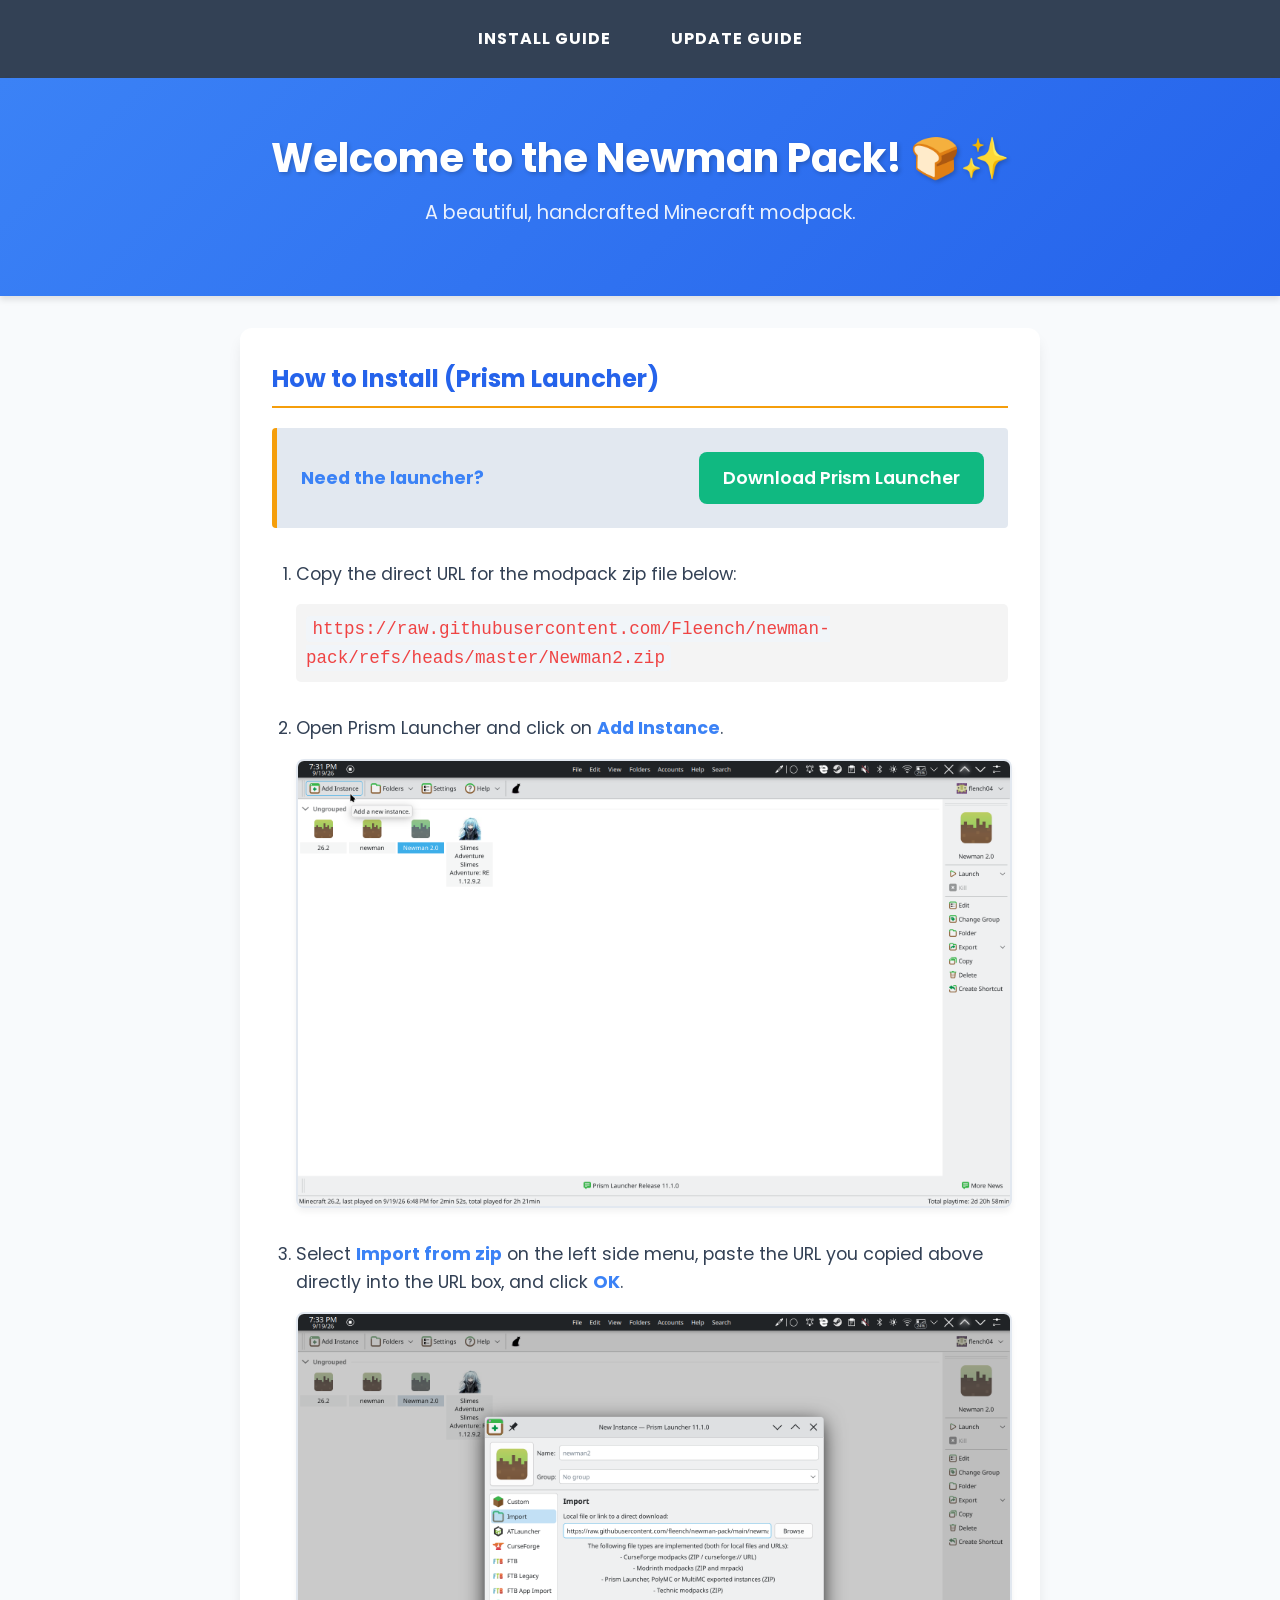
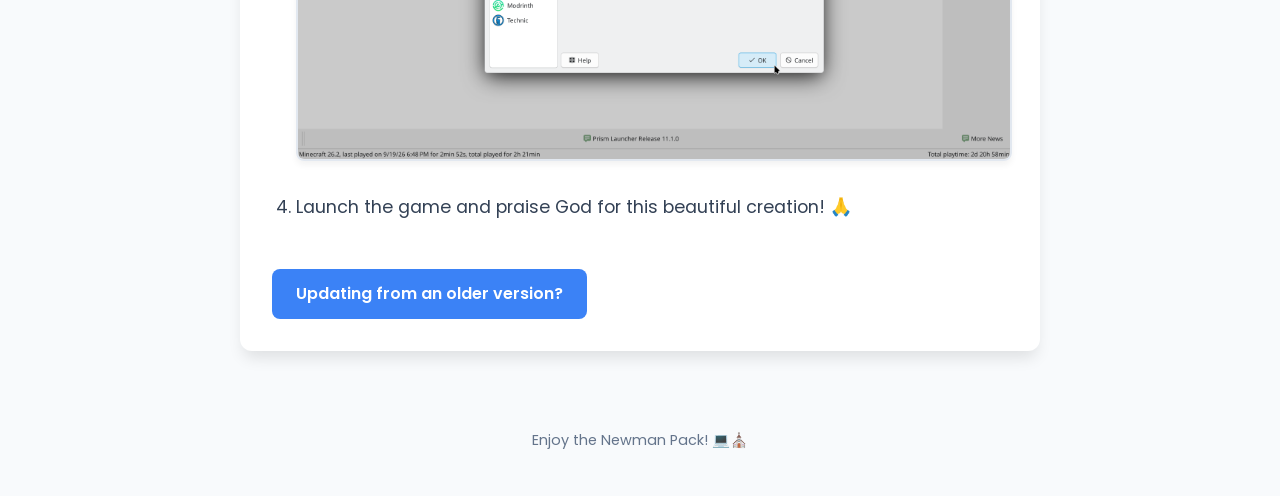
<file: website/html/index.html>
<!DOCTYPE html>
<html lang="en">
<head>
    <meta charset="UTF-8">
    <meta name="viewport" content="width=device-width, initial-scale=1.0">
    <title>Newman Pack Installation Guide</title>
    <link rel="stylesheet" href="styles.css">
</head>
<body>
    <nav class="navbar">
        <a href="index.html" class="nav-link">Install Guide</a>
        <a href="update.html" class="nav-link">Update Guide</a>
    </nav>
    <header>
        <h1>Welcome to the Newman Pack! 🍞✨</h1>
        <p>A beautiful, handcrafted Minecraft modpack.</p>
    </header>
    
    <main>
        <section class="instructions">
            <h2>How to Install (Prism Launcher)</h2>
            <div class="prism-download-banner">
                <strong>Need the launcher?</strong> 
                <a href="https://prismlauncher.org/download/" target="_blank" class="button prism-btn">Download Prism Launcher</a>
            </div>
            <ol>
                <li>
                    <p>Copy the direct URL for the modpack zip file below:</p>
                    <div class="code-block" style="background: #f4f4f4; padding: 10px; border-radius: 5px; margin: 10px 0;">
                        <code>https://raw.githubusercontent.com/Fleench/newman-pack/refs/heads/master/Newman2.zip</code>
                    </div>
                </li>
                <li>
                    <p>Open Prism Launcher and click on <strong>Add Instance</strong>.</p>
                    <img src="prism-add-instance.png" alt="A screenshot of Prism Launcher with the 'Add Instance' button highlighted">
                </li>
                <li>
                    <p>Select <strong>Import from zip</strong> on the left side menu, paste the URL you copied above directly into the URL box, and click <strong>OK</strong>.</p>
                    <img src="prism-import.png" alt="A screenshot of the 'Add Instance' window showing the 'Import from zip' option selected and the direct URL pasted into the URL text box">
                </li>
                <li>
                    <p>Launch the game and praise God for this beautiful creation! 🙏</p>
                </li>
            </ol>
            <a href="update.html" class="button">Updating from an older version?</a>
        </section>
    </main>

    <footer>
        <p>Enjoy the Newman Pack! 💻⛪</p>
    </footer>
</body>
</html>
</file>
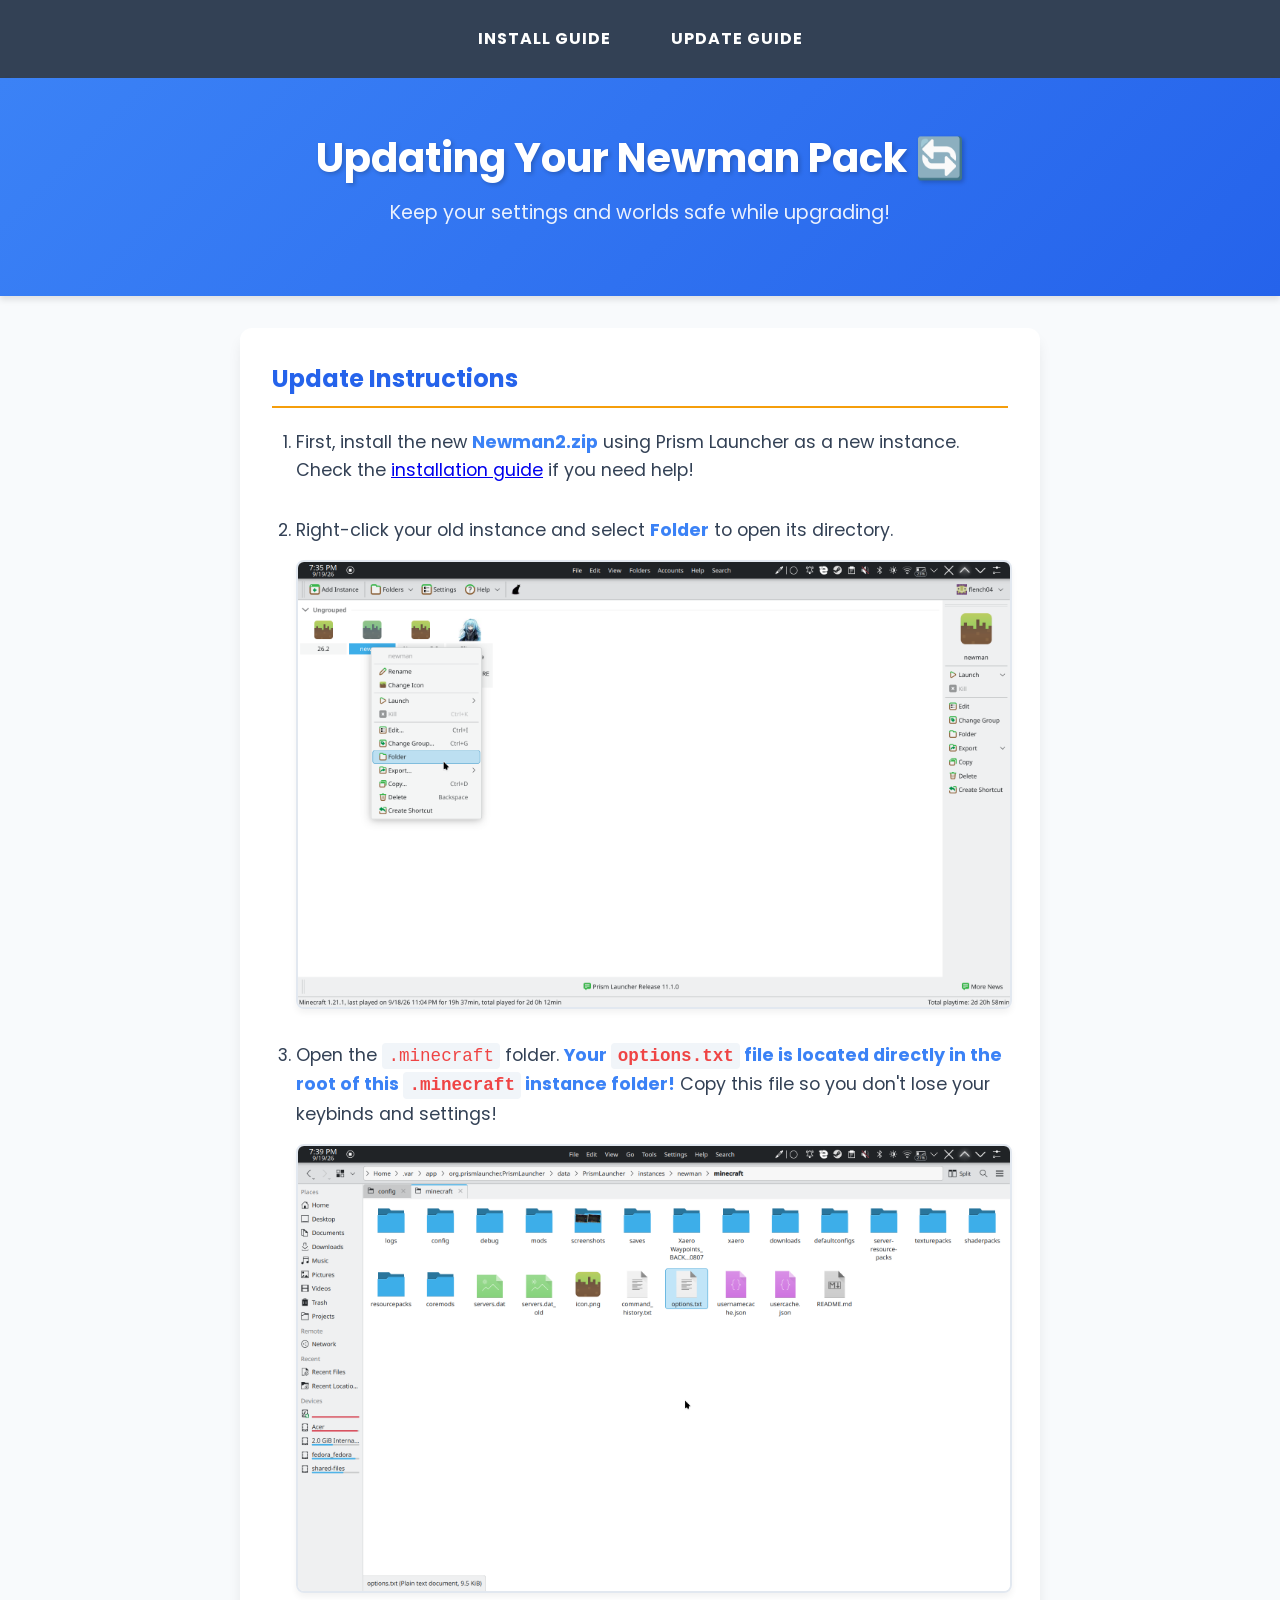
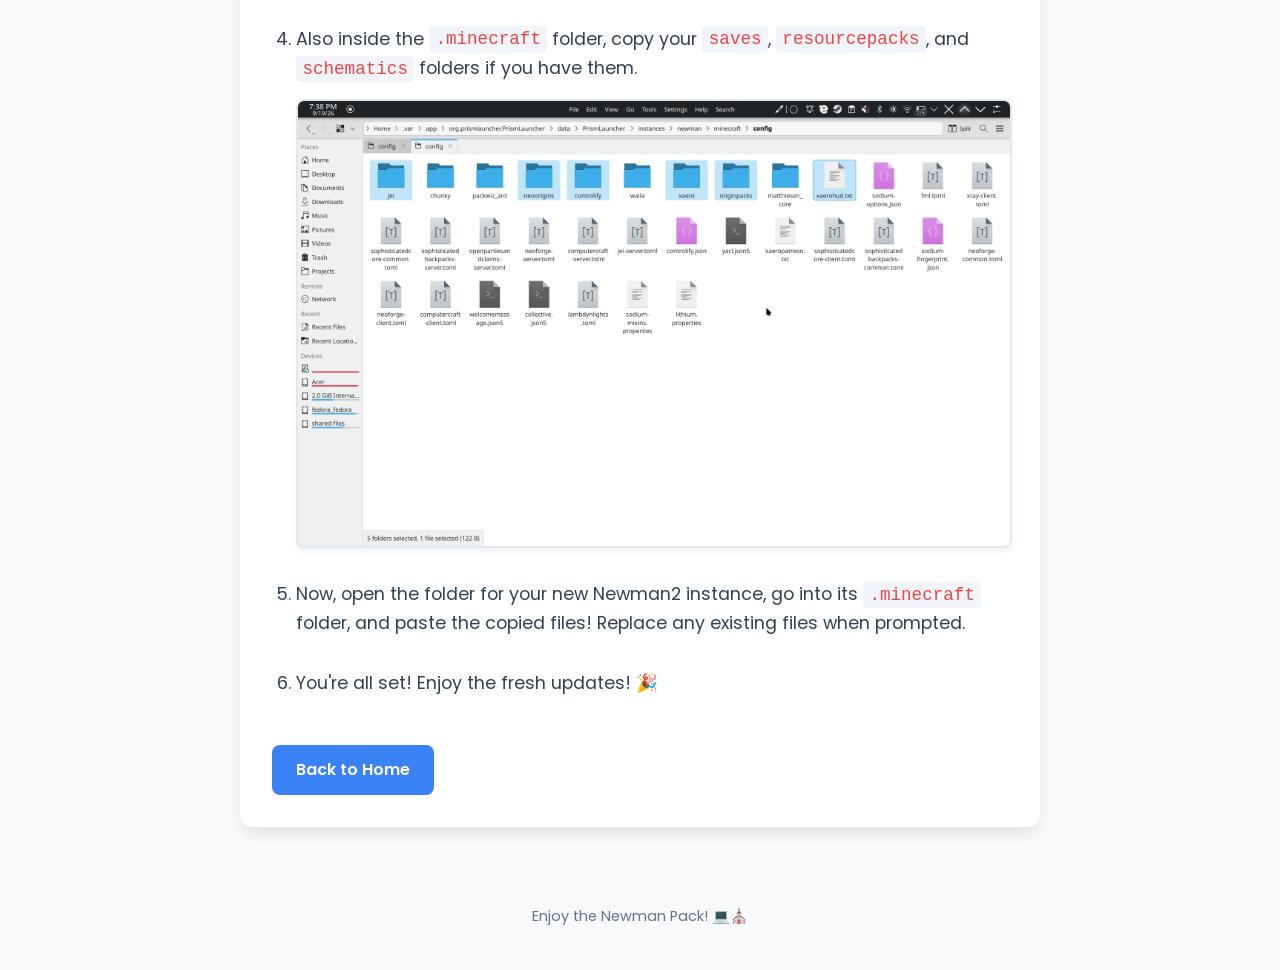
<file: website/html/update.html>
<!DOCTYPE html>
<html lang="en">
<head>
    <meta charset="UTF-8">
    <meta name="viewport" content="width=device-width, initial-scale=1.0">
    <title>Update Newman Pack</title>
    <link rel="stylesheet" href="styles.css">
</head>
<body>
    <nav class="navbar">
        <a href="index.html" class="nav-link">Install Guide</a>
        <a href="update.html" class="nav-link">Update Guide</a>
    </nav>
    <header>
        <h1>Updating Your Newman Pack 🔄</h1>
        <p>Keep your settings and worlds safe while upgrading!</p>
    </header>

    <main>
        <section class="instructions">
            <h2>Update Instructions</h2>
            <ol>
                <li>
                    <p>First, install the new <strong>Newman2.zip</strong> using Prism Launcher as a new instance. Check the <a href="index.html">installation guide</a> if you need help!</p>
                </li>
                <li>
                    <p>Right-click your old instance and select <strong>Folder</strong> to open its directory.</p>
                    <img src="prism-open-folder.png" alt="A screenshot showing the right-click context menu on the old instance with 'Folder' selected">
                </li>
                <li>
                    <p>Open the <code>.minecraft</code> folder. <strong>Your <code>options.txt</code> file is located directly in the root of this <code>.minecraft</code> instance folder!</strong> Copy this file so you don't lose your keybinds and settings!</p>
                    <img src="copy-options.png" alt="A screenshot showing the options.txt file located directly in the root of the .minecraft directory, highlighted for copying">
                </li>
                <li>
                    <p>Also inside the <code>.minecraft</code> folder, copy your <code>saves</code>, <code>resourcepacks</code>, and <code>schematics</code> folders if you have them.</p>
                    <img src="copy-configs.png" alt="A screenshot showing the saves, resourcepacks, and schematics folders inside the .minecraft directory being selected for copying">
                </li>
                <li>
                    <p>Now, open the folder for your new Newman2 instance, go into its <code>.minecraft</code> folder, and paste the copied files! Replace any existing files when prompted.</p>
                </li>
                <li>
                    <p>You're all set! Enjoy the fresh updates! 🎉</p>
                </li>
            </ol>
            <a href="index.html" class="button">Back to Home</a>
        </section>
    </main>

    <footer>
        <p>Enjoy the Newman Pack! 💻⛪</p>
    </footer>
</body>
</html>
</file>
<file: website/html/styles.css>
@import url('https://fonts.googleapis.com/css2?family=Poppins:wght@400;600;700&display=swap');

:root {
    --primary-color: #3b82f6;
    --secondary-color: #2563eb;
    --background-color: #f8fafc;
    --text-color: #334155;
    --card-bg: #ffffff;
    --accent: #f59e0b;
}

body {
    font-family: 'Poppins', sans-serif;
    background-color: var(--background-color);
    color: var(--text-color);
    margin: 0;
    padding: 0;
    line-height: 1.6;
}

header {
    background: linear-gradient(135deg, var(--primary-color), var(--secondary-color));
    color: white;
    text-align: center;
    padding: 3rem 1rem;
    box-shadow: 0 4px 6px rgba(0, 0, 0, 0.1);
}

header h1 {
    margin: 0;
    font-size: 2.5rem;
    text-shadow: 2px 2px 4px rgba(0, 0, 0, 0.2);
}

header p {
    font-size: 1.2rem;
    opacity: 0.9;
    margin-top: 0.5rem;
}

main {
    max-width: 800px;
    margin: 2rem auto;
    padding: 0 1rem;
}

.instructions {
    background-color: var(--card-bg);
    border-radius: 12px;
    padding: 2rem;
    box-shadow: 0 10px 15px -3px rgba(0, 0, 0, 0.1);
}

h2 {
    color: var(--secondary-color);
    border-bottom: 2px solid var(--accent);
    padding-bottom: 0.5rem;
    margin-top: 0;
}

ol {
    padding-left: 1.5rem;
}

li {
    margin-bottom: 2rem;
    font-size: 1.1rem;
}

li p {
    margin-bottom: 1rem;
}

img {
    max-width: 100%;
    height: auto;
    border-radius: 8px;
    border: 2px solid #e2e8f0;
    box-shadow: 0 4px 6px rgba(0, 0, 0, 0.05);
    display: block;
    margin-top: 0.5rem;
}

strong {
    color: var(--primary-color);
}

code {
    background-color: #f1f5f9;
    padding: 0.2rem 0.4rem;
    border-radius: 4px;
    font-family: monospace;
    color: #ef4444;
}

.button {
    display: inline-block;
    background-color: var(--primary-color);
    color: white;
    text-decoration: none;
    padding: 0.75rem 1.5rem;
    border-radius: 8px;
    font-weight: 600;
    transition: background-color 0.3s ease, transform 0.2s ease;
    text-align: center;
    margin-top: 1rem;
}

.button:hover {
    background-color: var(--secondary-color);
    transform: translateY(-2px);
}

footer {
    text-align: center;
    padding: 2rem;
    color: #64748b;
    font-size: 0.9rem;
    margin-top: 2rem;
}

/* Navbar */
.navbar {
    display: flex;
    justify-content: center;
    gap: 1.5rem;
    background-color: var(--text-color);
    padding: 1rem;
    box-shadow: 0 4px 6px rgba(0, 0, 0, 0.2);
}

.nav-link {
    color: white;
    text-decoration: none;
    font-weight: 700;
    text-transform: uppercase;
    letter-spacing: 1px;
    padding: 0.5rem 1rem;
    border: 2px solid transparent;
    transition: all 0.2s ease;
}

.nav-link:hover {
    border-color: var(--accent);
    color: var(--accent);
}

/* Prism Download Banner */
.prism-download-banner {
    background-color: #e2e8f0;
    padding: 1.5rem;
    border-left: 5px solid var(--accent);
    margin-bottom: 2rem;
    border-radius: 4px;
    display: flex;
    align-items: center;
    justify-content: space-between;
    font-size: 1.1rem;
}

.prism-btn {
    margin-top: 0;
    background-color: #10b981; /* green for download */
}

.prism-btn:hover {
    background-color: #059669;
}
</file>
